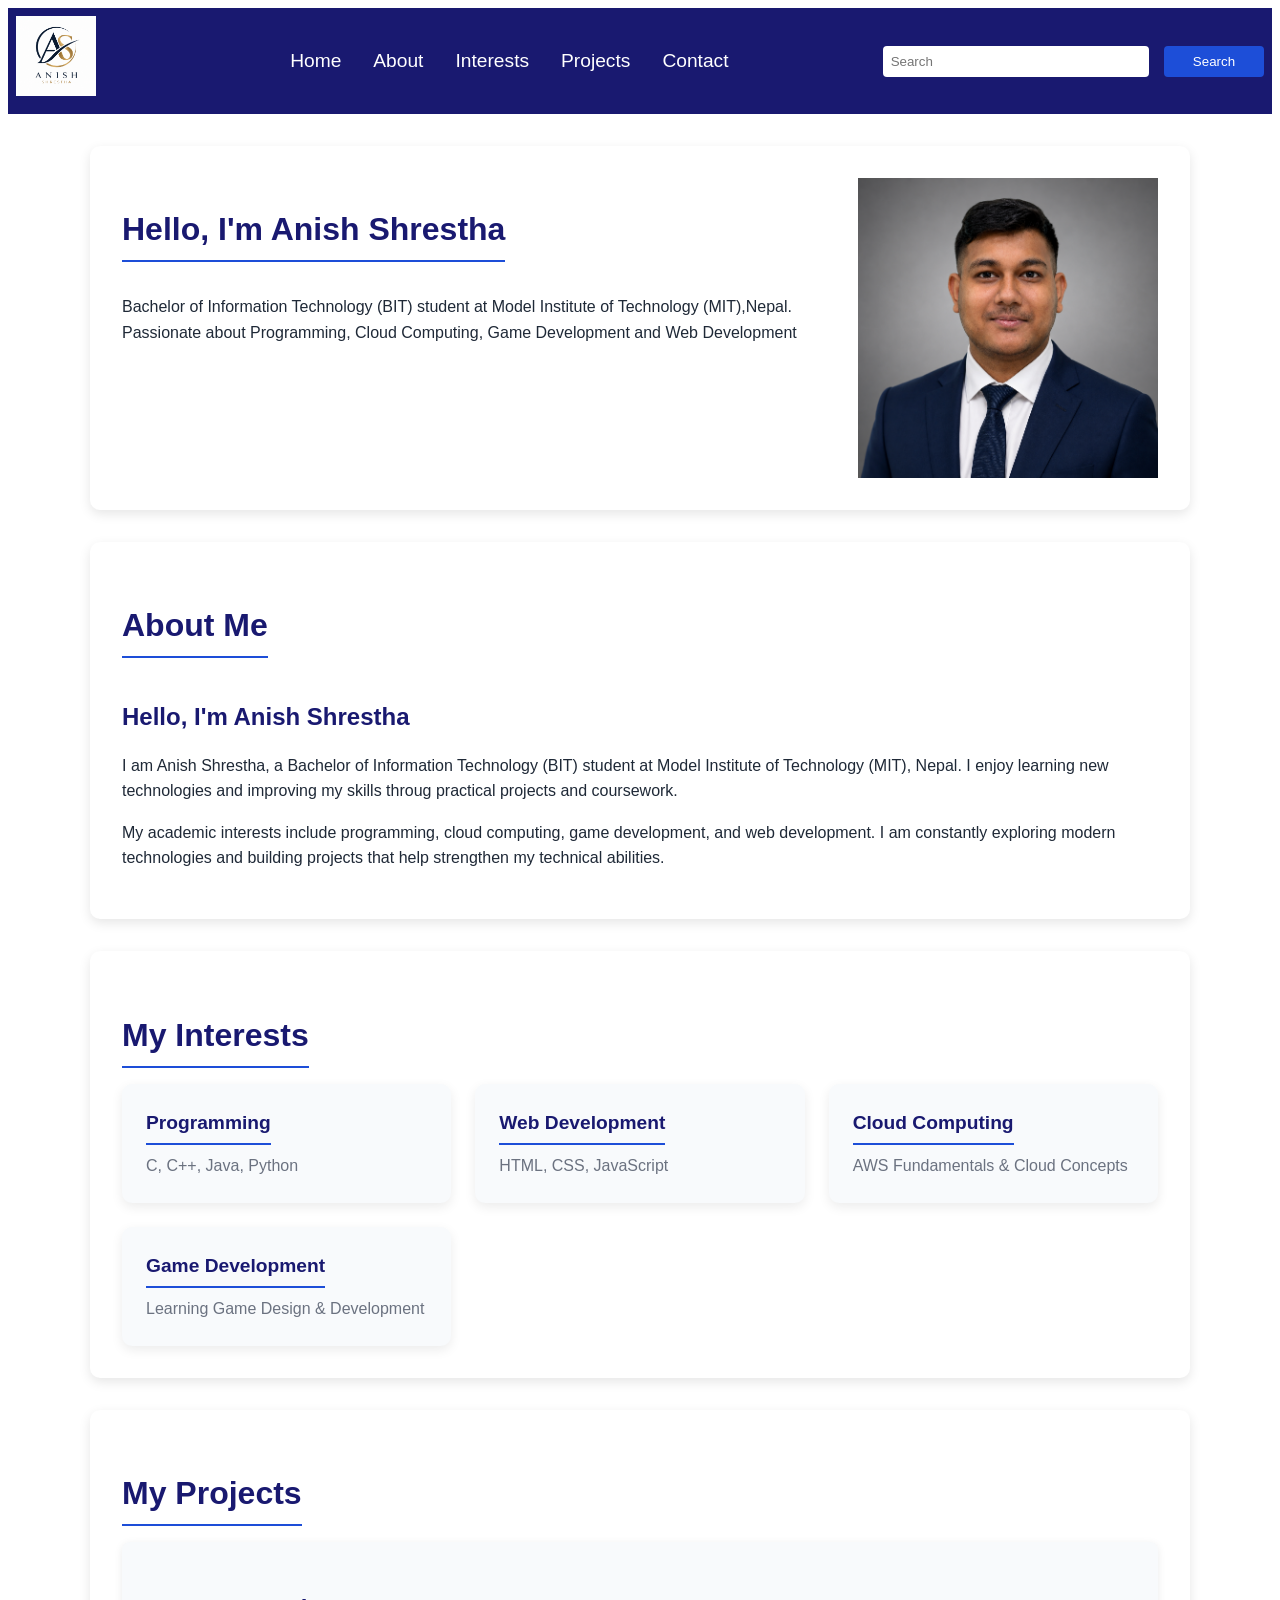
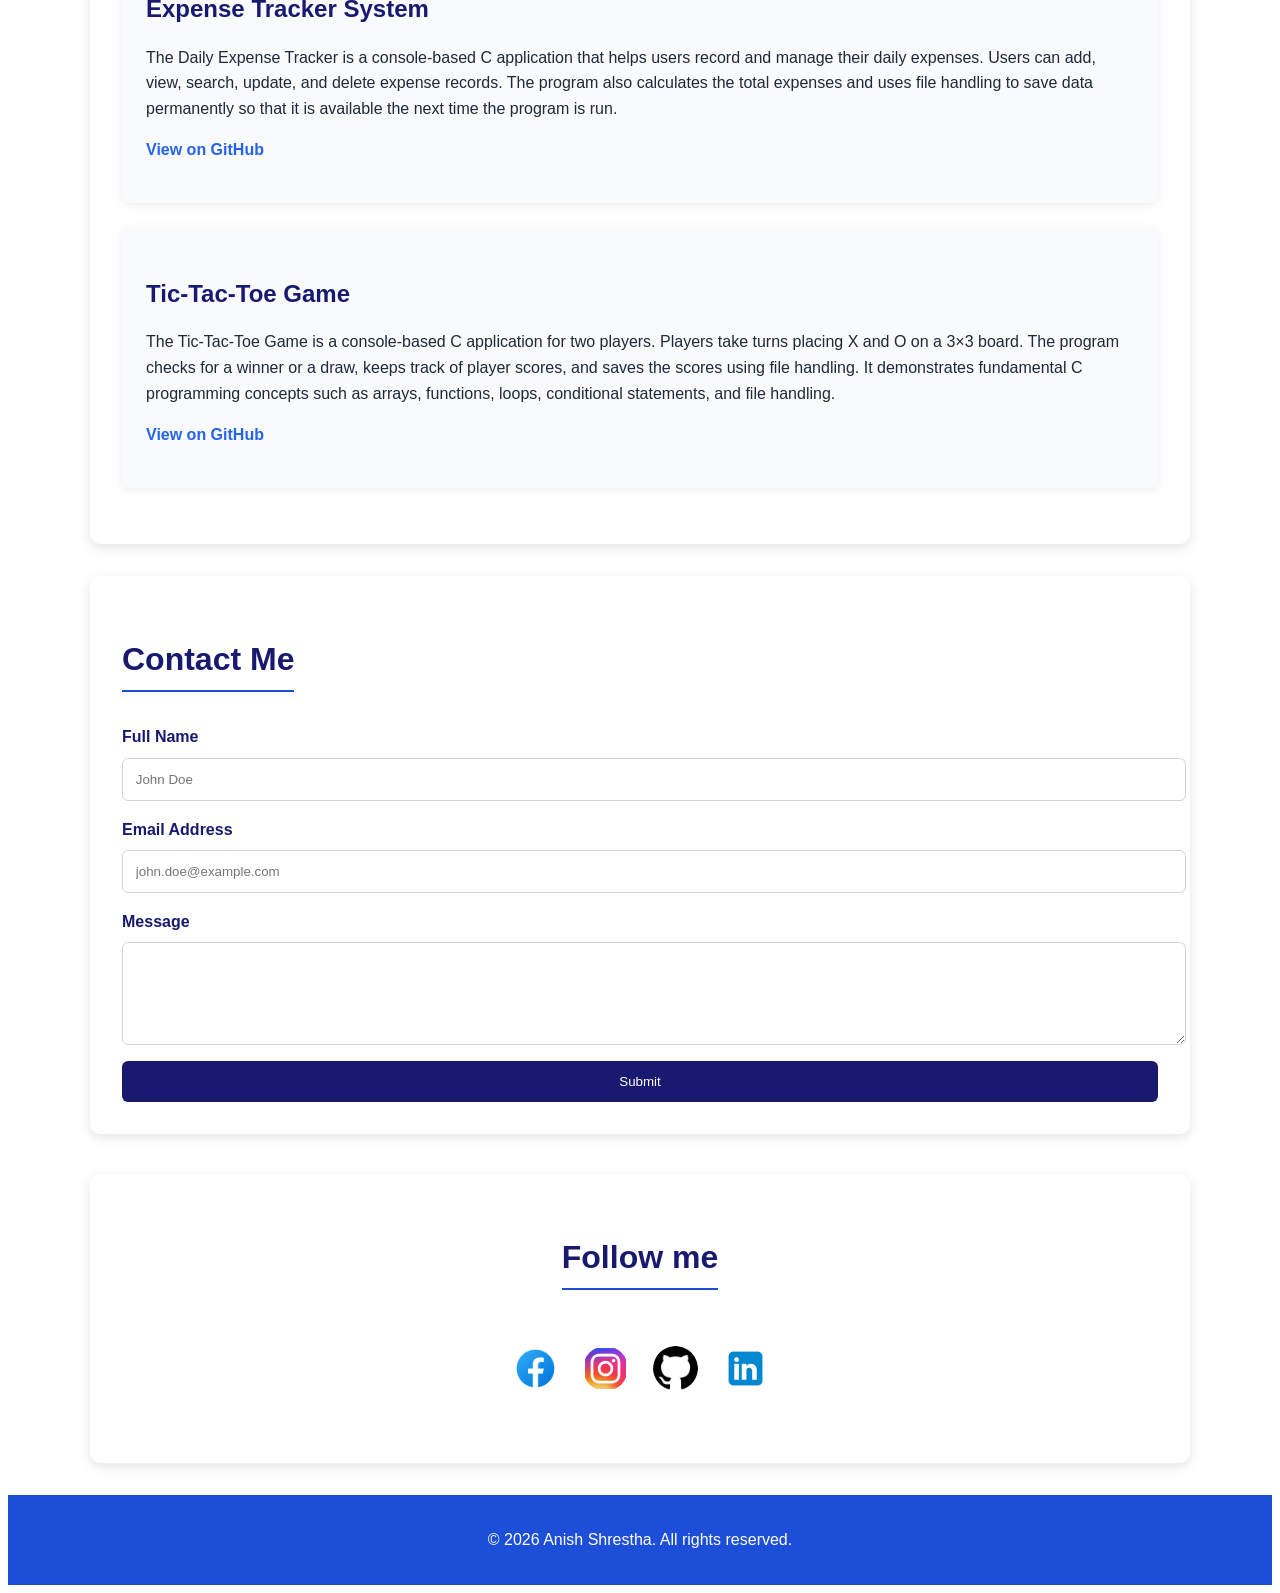
<file: index.html>
<!DOCTYPE html>
<html lang="en">
<head>
    <meta charset="UTF-8">
    <meta name="viewport" content="width=device-width, initial-scale=1.0">
    <link rel="stylesheet" href="css/style.css">
    <title>My Portfolio</title>
</head>
<body>
    <header>
        <div class="header-container">
        <div class="logo">
        <img src="images/logo.png" alt="logo" width="80">
        </div>
        <nav>
            <ul>
                <li><a href="#home">Home</a></li>
                <li><a href="#about">About</a></li>
                <li><a href="#interests">Interests</a></li>
                <li><a href="#projects">Projects</a></li>
                <li><a href="#contact">Contact</a></li>
            </ul>
        </nav>
        <div class="search-bar">
             <form>
                    <input type="text" placeholder="Search">
                    <button type="submit">Search</button>
             </form>
            </div>
    </div>
    </header>

    <main>
        <section id="home">
        <div class="home-container">
        <div class="home-text">
        <h1>Hello, I'm Anish Shrestha</h1>
        <p>
            Bachelor of Information Technology (BIT) student at Model Institute of 
            Technology (MIT),Nepal. Passionate about Programming, Cloud Computing, 
            Game Development and Web Development
        </p>
        </div>
    
        <img src="images/PI.png" alt="PI" width="300">
    
        </div>
        </section>

        <section id="about">
        <div class="about-container">
        <h1>About Me</h1>
        <h2>Hello, I'm Anish Shrestha</h2>
        
            <p>
            I am Anish Shrestha, a Bachelor of Information Technology (BIT)
            student at Model Institute of Technology (MIT), Nepal.
            I enjoy learning new technologies and improving my skills throug
            practical projects and coursework.
        </p>

        <p>
            My academic interests include programming,
            cloud computing, game development, and web development.
            I am constantly exploring modern technologies and building projects
            that help strengthen my technical abilities.
        </p>
        </div>
        </section>


        <section id="interests">
        <div class="interests-container">
        
        <h1 class="interest-heading">My Interests</h1>
         <div class="interests-grid">
            <div class="interests-card">
            <dt>Programming</dt>
            <dd>C, C++, Java, Python</dd>
            </div>

            <div class="interests-card">
            <dt>Web Development</dt>
            <dd>HTML, CSS, JavaScript</dd>
            </div>

            <div class="interests-card">
            <dt>Cloud Computing</dt>
            <dd>AWS Fundamentals & Cloud Concepts</dd>
            </div>

            <div class="interests-card">
            <dt>Game Development</dt>
            <dd>Learning Game Design & Development</dd>
            </div>
           
        </div>
        </div>
        </section>

        <section id="projects">
        <div class="projects-container">
        <h1>My Projects</h1>
        <article>
            <h2>Expense Tracker System</h2>
            <p>
                The Daily Expense Tracker is a console-based C 
                application that helps users record and manage their 
                daily expenses. Users can add, view, search, update, and 
                delete expense records. The program also calculates the total 
                expenses and uses file handling to save data permanently so 
                that it is available the next time the program is run.
            </p> 
            <p><a href="https://github.com/anishsherstha/daily_expenses_tracker.git" target="_blank">View on GitHub</a></p>
        </article>

        <article>
            <h2>Tic-Tac-Toe Game</h2>
            <p>
                The Tic-Tac-Toe Game is a console-based C application for two players. 
                Players take turns placing X and O on a 3×3 board. The program checks for
                a winner or a draw, keeps track of player scores, and saves the scores using 
                file handling. It demonstrates fundamental C programming concepts such as 
                arrays, functions, loops, conditional statements, and file handling.
            </p>
            <p><a href="https://github.com/anishsherstha/game.git" target="_blank">View on GitHub</a></p>
        </article>
        </div>
        </section>

        <section id="contact">
       
        <div class="contact-container">
         <h1>Contact Me</h1>
        <form>
        <label>Full Name </label>
        <input type="text" name="fullname" placeholder="John Doe">

        <label>Email Address</label>
        <input type="email" name="email" placeholder="john.doe@example.com">

        <label>Message</label>
        <textarea rows="5" cols="30"></textarea>
        <button type="submit">Submit</button>
        </form>
        </div>
        </section>
        <section id="follow">
            <div class="follow-container">
          <h1 class="social-section">Follow me</h1>
        <div class="social-media">
                <a href="https://www.facebook.com/" target="_blank"><img src="images/fb.jpeg" alt="Facebook"></a>
                <a href="https://www.instagram.com/" target="_blank"><img src="images/ist.png" alt="Instagram"></a>
                <a href="https://github.com/anishsherstha" target="_blank"><img src="images/github.png" alt="GitHub"></a>
                <a href="https://www.linkedin.com/" target="_blank"><img src="images/id.jpg" alt="LinkedIn"></a>
            </div>
            </div>
        </section>
    </main>
    <footer>
        <p>&copy; 2026 Anish Shrestha. All rights reserved.</p>
    </footer>
</body>
</html>
</file>
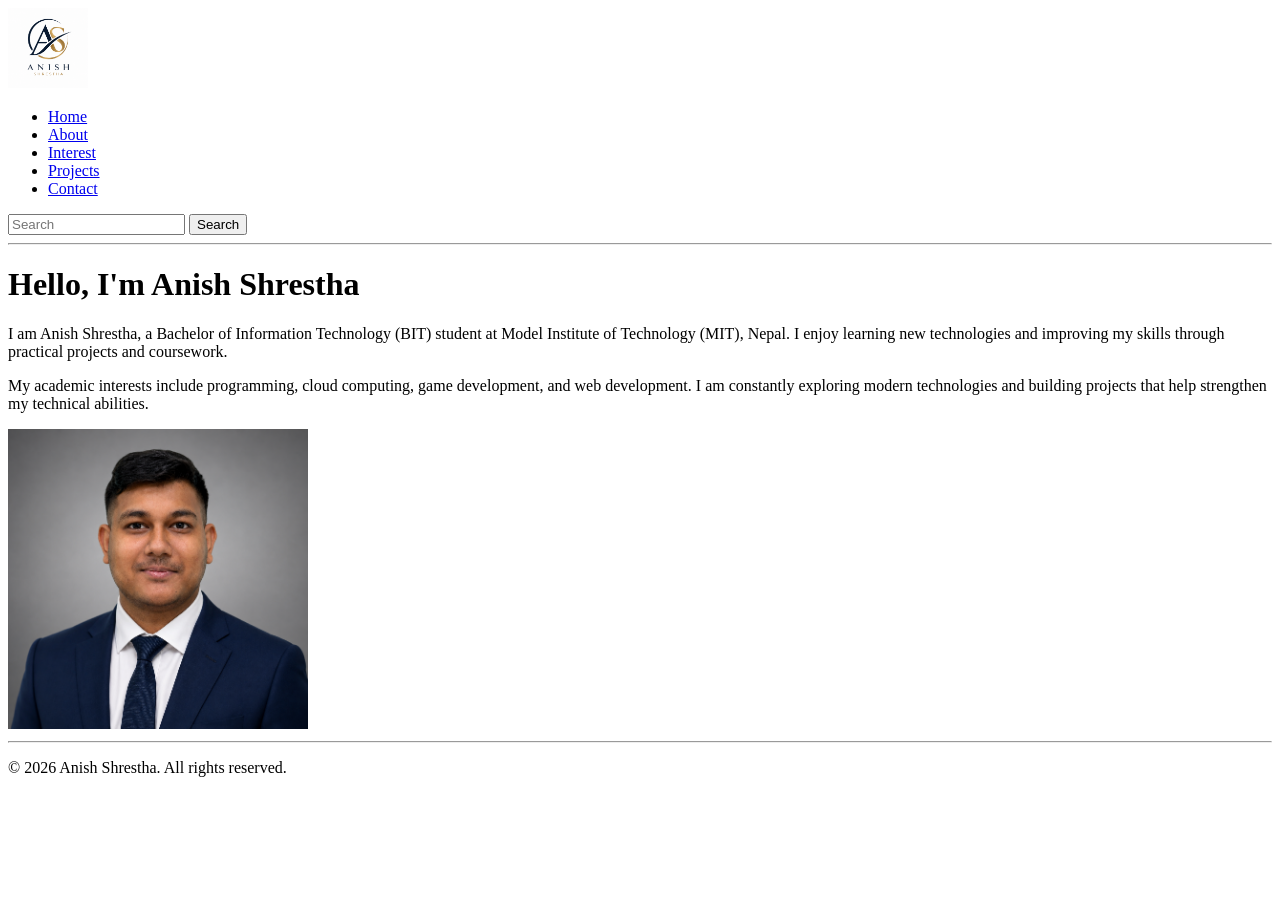
<file: pages/about.html>
<!DOCTYPE html>
<html lang="en">
<head>
    <meta charset="UTF-8">
    <meta name="viewport" content="width=device-width, initial-scale=1.0">
    <title>About</title>
</head>
<body>
    <header>
        <img src="../images/logo.png" alt="logo" width="80">
        <nav>
             <ul>
                <li><a href="#">Home</a></li>
                <li><a href="#">About</a></li>
                <li><a href="#">Interest</a></li>
                <li><a href="#">Projects</a></li>
                <li><a href="#">Contact</a></li>
            </ul>
                <form>
                    <input type="text" placeholder="Search">
                    <button type="submit">Search</button>
                </form>
        </nav>
    </header>
    <hr>
    <main>
        <h1>Hello, I'm Anish Shrestha</h1>
        <p>
            <p>
            I am Anish Shrestha, a Bachelor of Information Technology (BIT)
            student at Model Institute of Technology (MIT), Nepal.
            I enjoy learning new technologies and improving my skills through
            practical projects and coursework.
        </p>

        <p>
            My academic interests include programming,
            cloud computing, game development, and web development.
            I am constantly exploring modern technologies and building projects
            that help strengthen my technical abilities.
        </p>
        </p>
    
        <img src="../images/PI.png" alt="PI" width="300">
        <hr>
    </main>
    <footer>
        <p>&copy; 2026 Anish Shrestha. All rights reserved.</p>
    </footer>
</body>
</html>
</file>
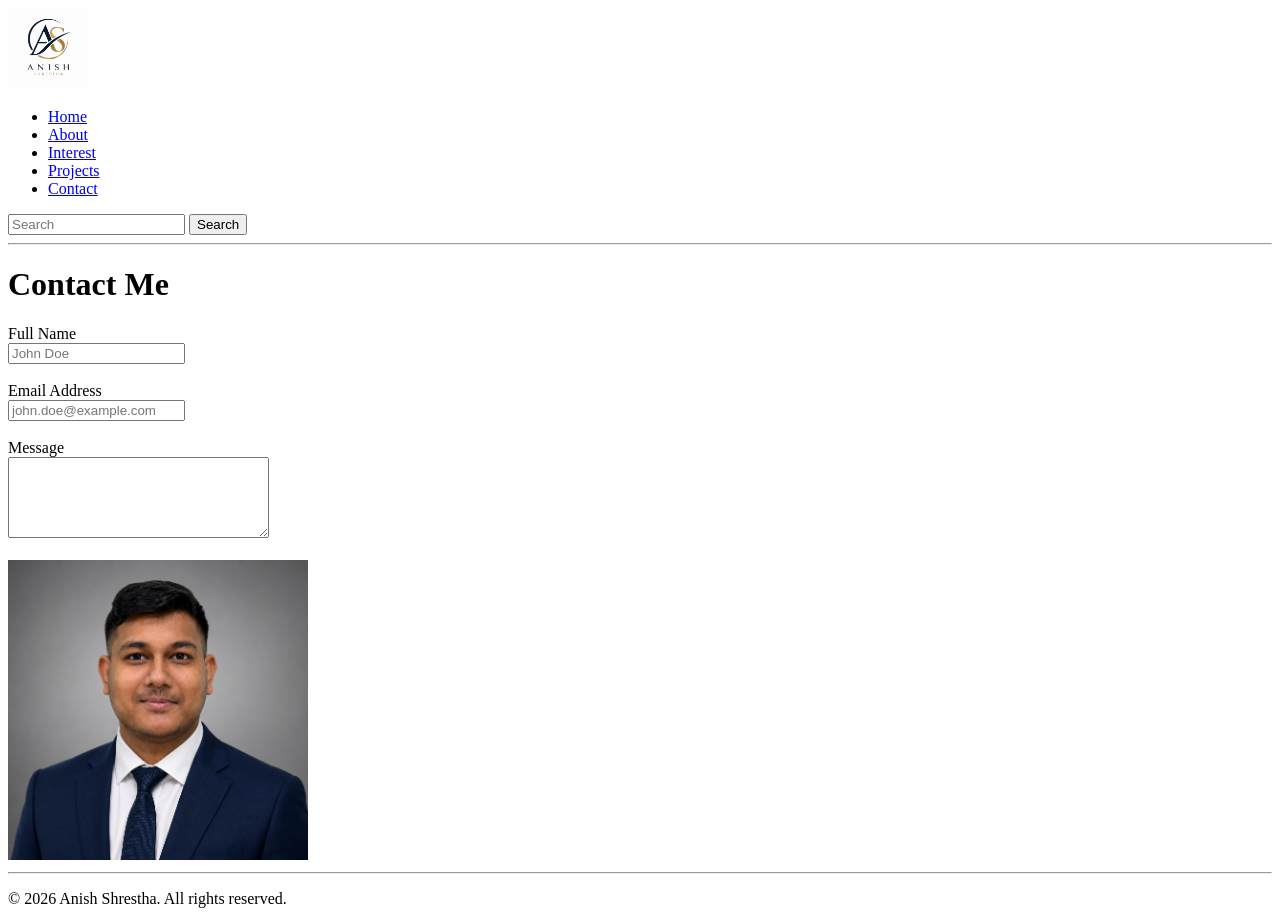
<file: pages/contact.html>
<!DOCTYPE html>
<html lang="en">
<head>
    <meta charset="UTF-8">
    <meta name="viewport" content="width=device-width, initial-scale=1.0">
    <title>Contact</title>
</head>
<body>
    <header>
        <img src ="../images/logo.png" alt="logo" width="80">
        <nav>
            <ul>
                <li><a href="../index.html">Home</a></li>
                <li><a href="about.html">About</a></li>
                <li><a href="interest.html">Interest</a></li>
                <li><a href="projects.html">Projects</a></li>
                <li><a href="contact.html">Contact</a></li>
            </ul>
            <form>
                    <input type="text" placeholder="Search">
                    <button type="submit">Search</button>
                </form>
        </nav>
    </header>
    <hr>
    <main>
        <h1>Contact Me</h1>
        
        <label>Full Name </label><br>
        <input type="text" name="fullname" placeholder="John Doe"><br><br>

        <label>Email Address</label><br>
        <input type="email" name="email" placeholder="john.doe@example.com"><br><br>

        <label>Message</label><br>
        <textarea rows="5" cols="30"></textarea><br><br>


    </form>
    
        <img src="../images/PI.png" alt="PI" width="300">
        <hr>
    </main>
    <footer>
        <p>&copy; 2026 Anish Shrestha. All rights reserved.</p>
    </footer>
</body>
</html>
</file>
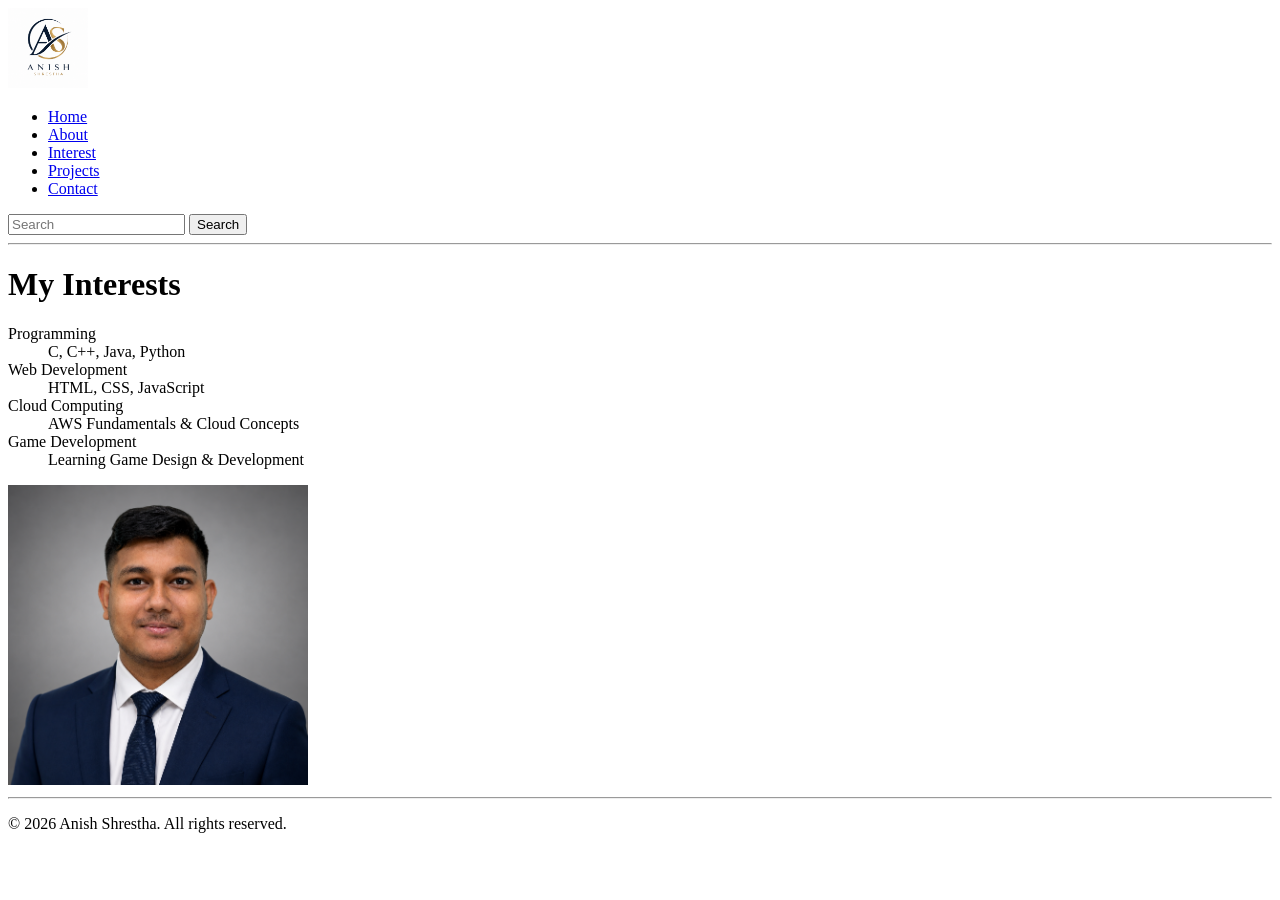
<file: pages/interest.html>
<!DOCTYPE html>
<html lang="en">
<head>
    <meta charset="UTF-8">
    <meta name="viewport" content="width=device-width, initial-scale=1.0">
    <title>Interests</title>
</head>
<body>
    <header>
        <img src="../images/logo.png" alt="logo" width="80">
        <nav>
             <ul>
                <li><a href="#">Home</a></li>
                <li><a href="#">About</a></li>
                <li><a href="#">Interest</a></li>
                <li><a href="#">Projects</a></li>
                <li><a href="#">Contact</a></li>
            </ul>
                <form>
                    <input type="text" placeholder="Search">
                    <button type="submit">Search</button>
                </form>
        </nav>
    </header>
    <hr>
    <main>
        
            <h1>My Interests</h1>
            <dl>
            <dt>Programming</dt>
            <dd>C, C++, Java, Python</dd>

            <dt>Web Development</dt>
            <dd>HTML, CSS, JavaScript</dd>

            <dt>Cloud Computing</dt>
            <dd>AWS Fundamentals & Cloud Concepts</dd>

            <dt>Game Development</dt>
            <dd>Learning Game Design & Development</dd>
            </dl>
 

    
        <img src="../images/PI.png" alt="PI" width="300">
        <hr>
    </main>
    <footer>
        <p>&copy; 2026 Anish Shrestha. All rights reserved.</p>
    </footer>
</body>
</html>
</file>
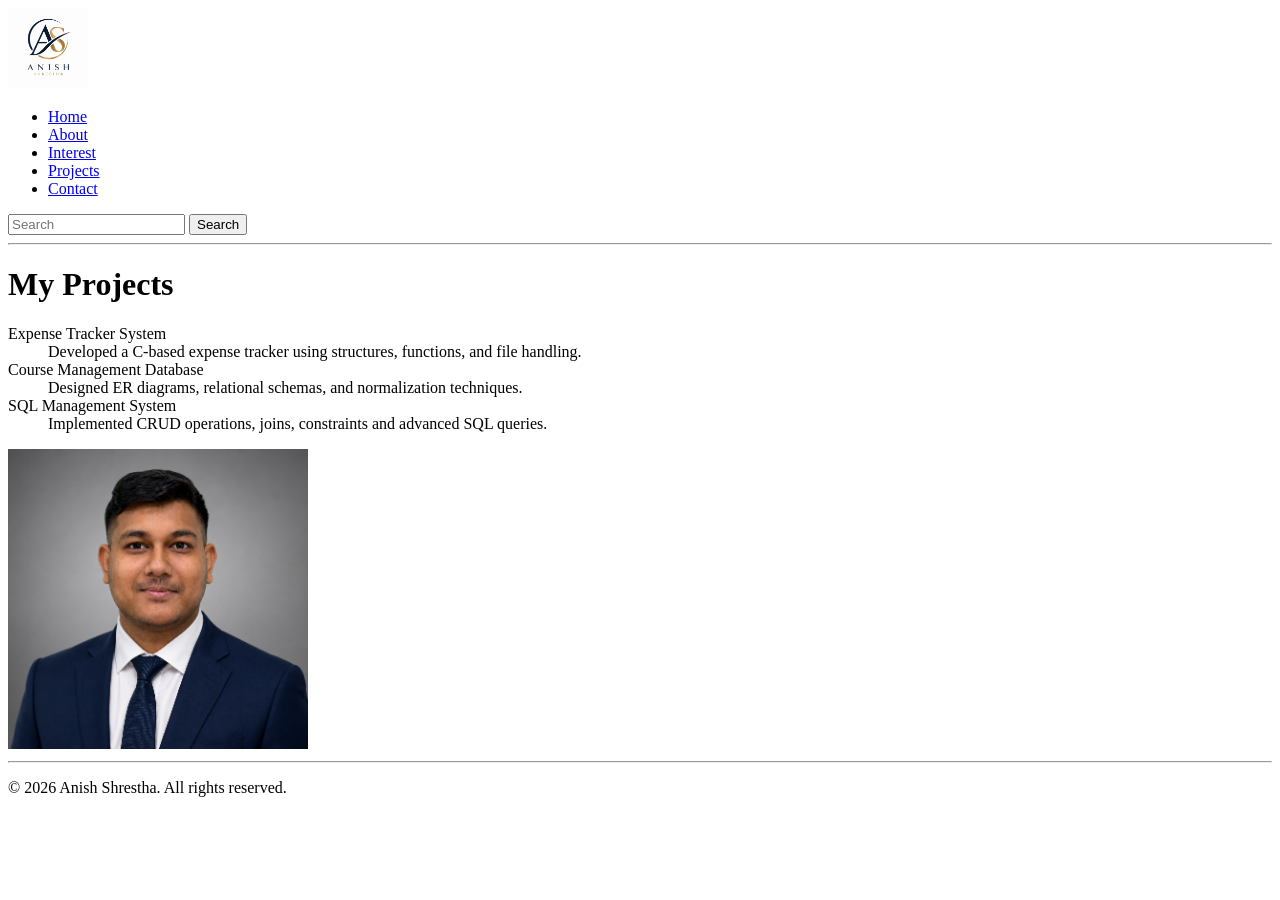
<file: pages/projects.html>
<!DOCTYPE html>
<html lang="en">
<head>
    <meta charset="UTF-8">
    <meta name="viewport" content="width=device-width, initial-scale=1.0">
    <title>Projects</title>
</head>
<body>
    <header>
        <img src ="../images/logo.png" alt="logo" width="80">
        <nav>
            <ul>
                <li><a href="../index.html">Home</a></li>
                <li><a href="about.html">About</a></li>
                <li><a href="interest.html">Interest</a></li>
                <li><a href="projects.html">Projects</a></li>
                <li><a href="contact.html">Contact</a></li>
            </ul>
                <form>
                    <input type="text" placeholder="Search">
                    <button type="submit">Search</button>
                </form>
        </nav>
    </header>
    <hr>
    <main>

        <h1>My Projects</h1>
        <dl>
         <dt>Expense Tracker System</dt>
            <dd>
                Developed a C-based expense tracker using structures,
                functions, and file handling.
            </dd>
   
            <dt>Course Management Database</dt>
            <dd>
                Designed ER diagrams, relational schemas,
                and normalization techniques.
            </dd>

            <dt>SQL Management System</dt>
            <dd>
                Implemented CRUD operations,
                joins, constraints and advanced SQL queries.
            </dd>
        </dl>
    
        <img src="../images/PI.png" alt="PI" width="300">
        <hr>
    </main>
    <footer>
        <p>&copy; 2026 Anish Shrestha. All rights reserved.</p>
    </footer>
</body>
</html>
</file>
<file: css/style.css>
body{
    font-family: "Segoe UI", Roboto, sans-serif;
    background: #FFFFFF;
    line-height: 1.6;
    color: #1F2937;
}

.header-container{
    display: flex;
    align-items: center;
    justify-content: space-between;
    padding: 0.5rem;
    background-color: midnightblue;
    font-size: larger;
}

nav ul{
    display: flex;
    list-style: none;
    gap: 2rem;
}

nav a{
    color: #FFFFFF;
    text-decoration: none;
    /*font-size: large;*/
}

nav a:hover{
    color: #38BDF8;
    font-weight: 400;
}

/*header form{
    margin-left: 2rem;
    gap: 0.5rem;
}*/


/*header img{
    width: 5%;
    border-radius: 8px;
}*/

header input,
header button{
    padding: 0.5rem;
    border-radius: 4px;
    border: none;
}

header input{
    width: 250px;
}

header button{
    width: 100px;
    background-color: #1D4ED8;
    color: #FFFFFF;
    margin-left: 10px;
}

/*header button:hover{
    background-color: #1D4ED8;
}*/

main{
    max-width: 1100px;
    margin: 2rem auto;
    padding: 0 1rem;
}

.home-container,
.about-container,
.interests-container,
.projects-container,
.follow-container,
.contact-container{
    background: #FFFFFF;
    padding: 2rem;
    border-radius: 10px;
    margin-bottom: 2rem;
    box-shadow: 0 4px 12px rgba(0,0,0,0.1);
}

/* Headings */

h1,
h2{
    font-family: "Segoe UI", Roboto, sans-serif;
    color: midnightblue;
    margin-bottom: 1rem;
}

h1{
    font-size: 2rem;
    border-bottom: 2px solid #1D4ED8;
    display: inline-block;
    padding-bottom: 0.3rem;
}
h2{
    font-size: 1.5rem;
    margin-top: 1.5rem;
}
/* Home */

.home-container{
    display: flex;
}

.interests-grid{
    display: grid;
    gap: 1.5rem;
    grid-template-columns: repeat(auto-fill, minmax(250px,1fr));
}

.interests-card{
    background: #F8FAFC;
    padding: 1.5rem;
    border-radius: 10px;
    box-shadow: 0 4px 12px rgba(0,0,0,0.08);
}

.interests-card dt{
    font-size: 1.2rem;
    border-bottom: 2px solid #1D4ED8;
    display: inline-block;
    padding-bottom: 0.3rem;
    color: midnightblue;
    margin-bottom: 0.5rem;
    font-weight: bold;
}

.interests-card dd{
    margin: 0;
    color: #6B7280;
    font-size: 1rem;
}

.interests-card:hover{
    transform: translateY(-5px);
    box-shadow: 0 6px 16px rgba(37,99,235,0.15);
}

/* Projects */

.projects-container article{
    background: #F8FAFC;
    padding: 1.5rem;
    border-radius: 8px;
    box-shadow: 0 2px 8px rgba(0,0,0,0.08);
    margin-bottom: 1.5rem;
}

.projects-container article:hover{
    transform: translateY(-5px);
}

.projects-container a{
    color: #2563EB;
    font-weight: bold;
    text-decoration: none;
}

.projects-container a:hover{
    color: #38BDF8;
}

/* Contact */

.contact-container form{
    display: flex;
    flex-direction: column;
}

.contact-container label{
    font-weight: bold;
    color: midnightblue;
    margin-top: 1rem;
}

.contact-container input,
.contact-container textarea{
    width: 100%;
    padding: 0.8rem;
    margin-top: 0.5rem;
    border: 1px solid #D1D5DB;
    border-radius: 6px;
    color: #1F2937;
}

.contact-container button{
    margin-top: 1rem;
    background-color: midnightblue;
    color: #FFFFFF;
    padding: 0.8rem 1.5rem;
    border: none;
    border-radius: 6px;
    cursor: pointer;
}

.contact-container button:hover{
    background-color: #1D4ED8;
}

/* Footer */

footer{
    background-color: #1D4ED8;
    color: #FFFFFF;
    padding: 1rem;
    text-align: center;
    margin-top: 2rem;
}
.follow-container{
    text-align:center;
    margin-top:40px;
}

/* Social Media Icons */
.social-media{
    display: flex;
    justify-content: center;
    align-items: center;
    gap: 25px;
    margin: 40px 0;
}

.social-media a{
    display: inline-flex;
    transition: transform 0.3s ease, box-shadow 0.3s ease;
}

.social-media img{
    width: 45px;
    height: 45px;
    border-radius: 50%;
    object-fit: cover;
    transition: transform 0.3s ease, box-shadow 0.3s ease;
}

/* Hover Animation */
.social-media a:hover img{
    transform: translateY(-8px) scale(1.15) rotate(8deg);
    box-shadow: 0 10px 20px rgba(27,38,49,0.3);
}

/* Click Animation */
.social-media a:active img{
    transform: scale(0.95);
}

@media(max-width: 768px){
    .header-container{
        flex-direction: column;
        align-items: flex-start;
        gap: 1rem;
    }
nav ul {
    flex-direction: column;
    gap: 1rem;
    width: 100%;
    background: midnightblue;
    padding: 1rem;
    border-radius: 8px;
       }
nav a {
    font-size: 1rem;
    display: block;
    padding: 0.5rem;
    border-radius: 6px;
}
.search-bar{
    width: 100%;
}
/*.search-bar input{
    width: 100%;
}*/
.home-container{
    flex-direction: column;
    align-items: center;
    text-align: center;
}
.home-container img{
    width: 100%;
    max-width: 250px;
}
}
@media (min-width: 769px) and (max-width: 1024px){
    .header-container{
        flex-direction: column;
        align-items: center;
        gap: 1rem;
    }
    nav ul{
        gap: 1rem;
    }
    .home-container{
        flex-direction: column;
        align-items: center;
        text-align: center;
    }
}
</file>
